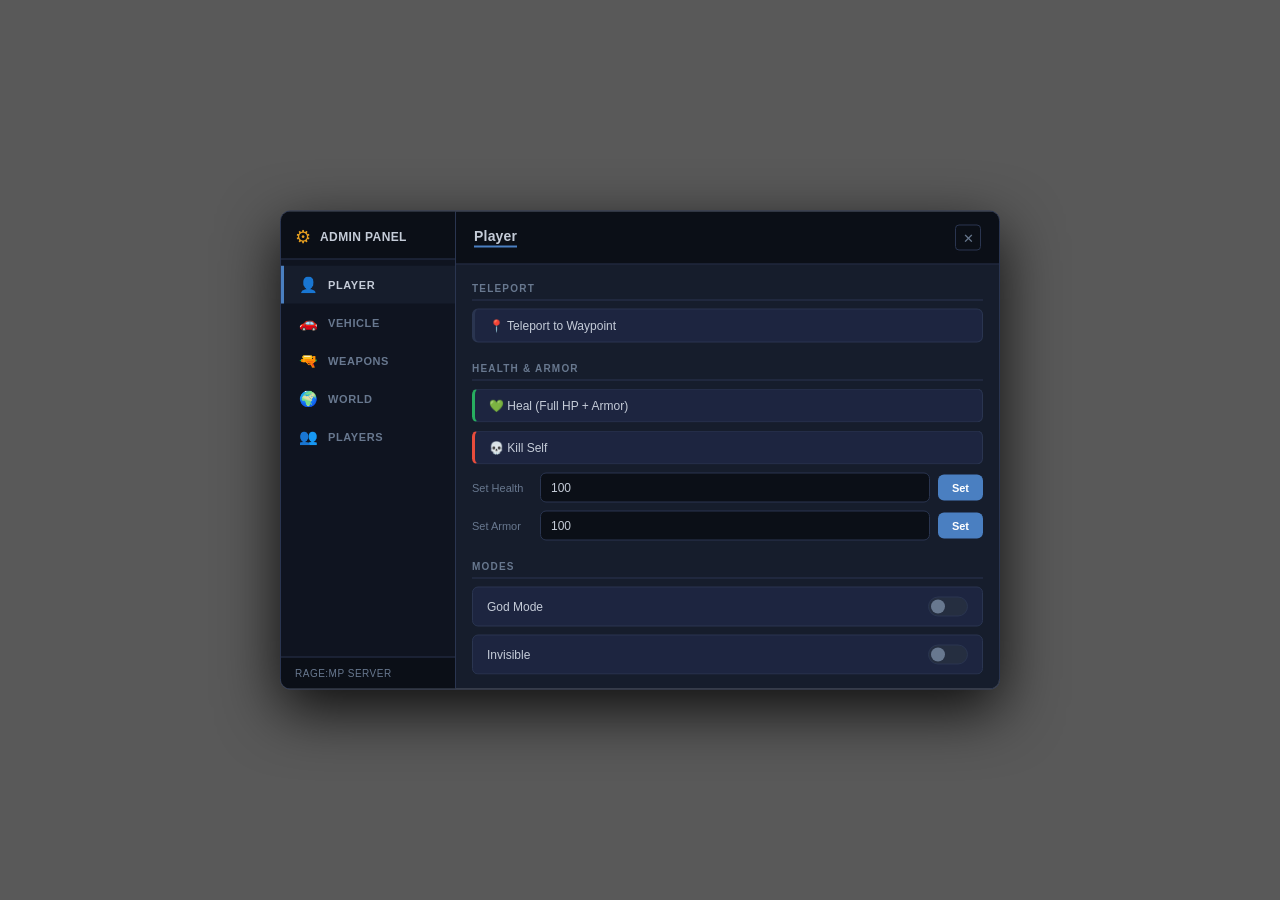
<file: client_packages/admin/html/index.html>
<!DOCTYPE html>
<html lang="en">
<head>
    <meta charset="UTF-8" />
    <meta name="viewport" content="width=device-width, initial-scale=1.0" />
    <title>Admin Menu</title>
    <link rel="stylesheet" href="style.css" />
</head>
<body>

<div id="overlay" onclick="handleOverlayClick(event)"></div>

<div id="menu">

    <!-- ── Left Sidebar ──────────────────────────────────────────────────── -->
    <div id="sidebar">
        <div id="sidebar-logo">
            <span class="logo-icon">⚙</span>
            <span class="logo-text">Admin Panel</span>
        </div>
        <nav id="sidebar-nav">
            <button class="nav-btn active" onclick="switchTab('player')">
                <span class="nav-icon">👤</span>
                <span class="nav-label">Player</span>
            </button>
            <button class="nav-btn" onclick="switchTab('vehicle')">
                <span class="nav-icon">🚗</span>
                <span class="nav-label">Vehicle</span>
            </button>
            <button class="nav-btn" onclick="switchTab('weapons')">
                <span class="nav-icon">🔫</span>
                <span class="nav-label">Weapons</span>
            </button>
            <button class="nav-btn" onclick="switchTab('world')">
                <span class="nav-icon">🌍</span>
                <span class="nav-label">World</span>
            </button>
            <button class="nav-btn" onclick="switchTab('players')">
                <span class="nav-icon">👥</span>
                <span class="nav-label">Players</span>
            </button>
        </nav>
        <div id="sidebar-footer">RAGE:MP Server</div>
    </div>

    <!-- ── Main Content ───────────────────────────────────────────────────── -->
    <div id="main-content">

        <!-- Content header -->
        <div id="content-header">
            <span id="page-title">Player</span>
            <button id="close-btn" onclick="closeMenu()">✕</button>
        </div>

    <!-- ── Player Tab ─────────────────────────────────────────────────────── -->
    <div id="tab-player" class="tab-content active">
        <div class="section-title">Teleport</div>
        <button class="action-btn" onclick="teleportToWaypoint()">📍 Teleport to Waypoint</button>

        <div class="section-title">Health &amp; Armor</div>
        <button class="action-btn green" onclick="healSelf()">💚 Heal (Full HP + Armor)</button>
        <button class="action-btn red" onclick="killSelf()">💀 Kill Self</button>

        <div class="row-input">
            <label>Set Health</label>
            <input type="number" id="health-val" min="0" max="100" value="100" />
            <button onclick="setHealth()">Set</button>
        </div>
        <div class="row-input">
            <label>Set Armor</label>
            <input type="number" id="armor-val" min="0" max="100" value="100" />
            <button onclick="setArmor()">Set</button>
        </div>

        <div class="section-title">Modes</div>
        <div class="toggle-row">
            <span>God Mode</span>
            <label class="switch">
                <input type="checkbox" id="godmode-toggle" onchange="toggleGodMode(this.checked)" />
                <span class="slider"></span>
            </label>
        </div>
        <div class="toggle-row">
            <span>Invisible</span>
            <label class="switch">
                <input type="checkbox" id="invisible-toggle" onchange="toggleInvisible(this.checked)" />
                <span class="slider"></span>
            </label>
        </div>
    </div>

    <!-- ── Vehicle Tab ────────────────────────────────────────────────────── -->
    <div id="tab-vehicle" class="tab-content">
        <div class="section-title">Spawn Vehicle</div>
        <div class="row-input">
            <input type="text" id="vehicle-model" placeholder="e.g. adder, zentorno, fbi2" list="vehicle-list" />
            <datalist id="vehicle-list">
                <option value="adder">
                <option value="zentorno">
                <option value="t20">
                <option value="entityxf">
                <option value="osiris">
                <option value="reaper">
                <option value="vacca">
                <option value="cheetah">
                <option value="turismor">
                <option value="infernus">
                <option value="bullet">
                <option value="fmj">
                <option value="sultanrs">
                <option value="elegy2">
                <option value="comet2">
                <option value="fbi2">
                <option value="police">
                <option value="policeold1">
                <option value="ambulance">
                <option value="firetruk">
                <option value="buzzard2">
                <option value="lazer">
                <option value="rhino">
                <option value="insurgent">
                <option value="technical">
                <option value="hydra">
                <option value="savage">
                <option value="oppressor2">
                <option value="bati">
                <option value="carbonizzare">
                <option value="banshee2">
            </datalist>
            <button onclick="spawnVehicle()">Spawn</button>
        </div>

        <div class="section-title">Current Vehicle</div>
        <button class="action-btn green" onclick="fixVehicle()">🔧 Fix Vehicle</button>
        <button class="action-btn yellow" onclick="flipVehicle()">🔄 Flip Vehicle</button>
        <button class="action-btn red" onclick="deleteVehicle()">🗑 Delete Vehicle</button>
    </div>

    <!-- ── Weapons Tab ────────────────────────────────────────────────────── -->
    <div id="tab-weapons" class="tab-content">
        <div class="section-title">Give Weapon</div>
        <div class="row-input">
            <input type="text" id="weapon-name" placeholder="e.g. WEAPON_RPG" list="weapon-list" />
            <datalist id="weapon-list">
                <option value="WEAPON_PISTOL">
                <option value="WEAPON_COMBATPISTOL">
                <option value="WEAPON_APPISTOL">
                <option value="WEAPON_PISTOL50">
                <option value="WEAPON_MICROSMG">
                <option value="WEAPON_SMG">
                <option value="WEAPON_ASSAULTSMG">
                <option value="WEAPON_COMBATPDW">
                <option value="WEAPON_ASSAULTRIFLE">
                <option value="WEAPON_CARBINERIFLE">
                <option value="WEAPON_ADVANCEDRIFLE">
                <option value="WEAPON_SPECIALCARBINE">
                <option value="WEAPON_BULLPUPRIFLE">
                <option value="WEAPON_COMPACTRIFLE">
                <option value="WEAPON_MG">
                <option value="WEAPON_COMBATMG">
                <option value="WEAPON_GUSENBERG">
                <option value="WEAPON_PUMPSHOTGUN">
                <option value="WEAPON_SAWNOFFSHOTGUN">
                <option value="WEAPON_ASSAULTSHOTGUN">
                <option value="WEAPON_BULLPUPSHOTGUN">
                <option value="WEAPON_MUSKET">
                <option value="WEAPON_HEAVYSHOTGUN">
                <option value="WEAPON_DBSHOTGUN">
                <option value="WEAPON_SNIPERRIFLE">
                <option value="WEAPON_HEAVYSNIPER">
                <option value="WEAPON_MARKSMANRIFLE">
                <option value="WEAPON_RPG">
                <option value="WEAPON_GRENADELAUNCHER">
                <option value="WEAPON_MINIGUN">
                <option value="WEAPON_RAILGUN">
                <option value="WEAPON_HOMINGLAUNCHER">
                <option value="WEAPON_GRENADE">
                <option value="WEAPON_STICKYBOMB">
                <option value="WEAPON_PROXIMITYMINE">
                <option value="WEAPON_MOLOTOV">
                <option value="WEAPON_KNIFE">
                <option value="WEAPON_NIGHTSTICK">
                <option value="WEAPON_HAMMER">
                <option value="WEAPON_BAT">
                <option value="WEAPON_CROWBAR">
                <option value="WEAPON_GOLFCLUB">
                <option value="WEAPON_BOTTLE">
                <option value="WEAPON_DAGGER">
                <option value="WEAPON_MACHETE">
                <option value="WEAPON_SWITCHBLADE">
                <option value="WEAPON_FLASHLIGHT">
                <option value="WEAPON_PARACHUTE">
            </datalist>
            <button onclick="giveWeapon()">Give</button>
        </div>
        <button class="action-btn red" onclick="removeAllWeapons()">🚫 Remove All Weapons</button>
    </div>

    <!-- ── World Tab ──────────────────────────────────────────────────────── -->
    <div id="tab-world" class="tab-content">
        <div class="section-title">Time</div>
        <div class="row-input">
            <label>Hour (0–23)</label>
            <input type="number" id="time-hour" min="0" max="23" value="12" />
            <label>Min (0–59)</label>
            <input type="number" id="time-min" min="0" max="59" value="0" />
            <button onclick="setTime()">Set</button>
        </div>

        <div class="section-title">Weather</div>
        <div class="weather-grid">
            <button class="weather-btn" onclick="setWeather('CLEAR')">☀️ Clear</button>
            <button class="weather-btn" onclick="setWeather('EXTRASUNNY')">🌞 Extra Sunny</button>
            <button class="weather-btn" onclick="setWeather('CLOUDS')">☁️ Cloudy</button>
            <button class="weather-btn" onclick="setWeather('OVERCAST')">🌥️ Overcast</button>
            <button class="weather-btn" onclick="setWeather('RAIN')">🌧️ Rain</button>
            <button class="weather-btn" onclick="setWeather('THUNDER')">⛈️ Thunder</button>
            <button class="weather-btn" onclick="setWeather('FOGGY')">🌫️ Foggy</button>
            <button class="weather-btn" onclick="setWeather('SMOG')">💨 Smog</button>
            <button class="weather-btn" onclick="setWeather('SNOWLIGHT')">🌨️ Light Snow</button>
            <button class="weather-btn" onclick="setWeather('BLIZZARD')">❄️ Blizzard</button>
            <button class="weather-btn" onclick="setWeather('XMAS')">🎄 Xmas</button>
            <button class="weather-btn" onclick="setWeather('HALLOWEEN')">🎃 Halloween</button>
        </div>
    </div>

    <!-- ── Players Tab ────────────────────────────────────────────────────── -->
    <div id="tab-players" class="tab-content">
        <div class="section-title">
            Player Management
            <button class="refresh-btn" onclick="requestPlayerList()">🔄 Refresh</button>
        </div>
        <div id="player-list-container">
            <div class="placeholder">Click Refresh to load the player list.</div>
        </div>

        <div id="player-actions" class="hidden">
            <div class="section-title">Actions for: <span id="selected-player-name">—</span></div>
            <div class="actions-grid">
                <button class="action-btn green" onclick="healTargetPlayer()">💚 Heal</button>
                <button class="action-btn red" onclick="killTargetPlayer()">💀 Kill</button>
                <button class="action-btn blue" onclick="teleportToTargetPlayer()">📍 TP To</button>
                <button class="action-btn blue" onclick="bringTargetPlayer()">⬇️ Bring</button>
                <button class="action-btn yellow" onclick="freezeTargetPlayer(true)">🧊 Freeze</button>
                <button class="action-btn yellow" onclick="freezeTargetPlayer(false)">🔥 Unfreeze</button>
                <button class="action-btn red" onclick="kickTargetPlayer()">🚪 Kick</button>
            </div>
        </div>
    </div>

        <!-- Notification -->
        <div id="notification" class="hidden"></div>

    </div><!-- /main-content -->
</div><!-- /menu -->

<!-- ── Login Overlay (shown on player join) ──────────────────────────────── -->
<div id="login-overlay">
    <div id="login-box">
        <!-- Left art panel -->
        <div id="login-art">
            <div id="login-art-logo">
                <span class="art-icon">🎮</span>
                <span class="art-title">RAGE:MP Server</span>
                <span class="art-subtitle">Multiplayer Experience</span>
                <span class="art-line"></span>
            </div>
        </div>

        <!-- Right form panel -->
        <div id="login-form-panel">
            <div id="login-title">WELCOME<span>!</span></div>
            <div id="login-playercount">
                Already have an account? Enter your username and password.<br>
                There are currently <strong id="login-online-count">–</strong> players online.
            </div>

            <div id="login-error" class="login-error hidden"></div>

            <div class="login-form-group">
                <span class="field-icon">👤</span>
                <input type="text" id="login-username" placeholder="Username" autocomplete="username" />
            </div>
            <div class="login-form-group">
                <span class="field-icon">🔒</span>
                <input type="password" id="login-password" placeholder="Password" autocomplete="current-password" />
            </div>

            <div class="login-actions">
                <button id="login-submit-btn" onclick="submitLogin()">➔ Sign In</button>
                <label class="remember-label">
                    <input type="checkbox" id="remember-me" />
                    Remember me
                </label>
            </div>

            <div id="login-register-notice">
                Don't have an account yet? Ask an admin for the UCP address or visit the server website to register.
            </div>
        </div>
    </div>
</div>

<script src="script.js"></script>
</body>
</html>
</file>
<file: client_packages/admin/html/style.css>
/* ── Reset & Base ─────────────────────────────────────────────────────────── */
*, *::before, *::after { box-sizing: border-box; margin: 0; padding: 0; }

:root {
    --bg-dark:     #0b0f17;
    --bg-sidebar:  #0f1420;
    --bg-main:     #161d2c;
    --bg-card:     #1d2540;
    --bg-hover:    #232e4a;
    --accent:      #4a7fc1;
    --accent2:     #3567a8;
    --accent-gold: #e8a020;
    --green:       #27ae60;
    --red:         #e74c3c;
    --blue:        #4a7fc1;
    --teal:        #1abc9c;
    --yellow:      #f39c12;
    --purple:      #9b59b6;
    --text:        #c5ccd8;
    --text-muted:  #68788f;
    --border:      #2a3550;
    --radius:      6px;
    --shadow:      0 20px 60px rgba(0, 0, 0, 0.85);
}

html, body {
    width: 100%;
    height: 100%;
    overflow: hidden;
    font-family: 'Segoe UI', Arial, sans-serif;
    font-size: 14px;
    color: var(--text);
    background: transparent;
}

/* ── Backdrop Overlay ─────────────────────────────────────────────────────── */
#overlay {
    position: fixed;
    inset: 0;
    background: rgba(0, 0, 0, 0.65);
    backdrop-filter: blur(4px);
    z-index: 1;
}

/* ── Menu Container ───────────────────────────────────────────────────────── */
#menu {
    position: fixed;
    top: 50%;
    left: 50%;
    transform: translate(-50%, -50%);
    width: 720px;
    max-height: 82vh;
    display: flex;
    flex-direction: row;
    border-radius: 10px;
    overflow: hidden;
    box-shadow: var(--shadow);
    border: 1px solid var(--border);
    z-index: 2;
    animation: fadeIn 0.18s ease;
}

@keyframes fadeIn {
    from { opacity: 0; transform: translate(-50%, -47%); }
    to   { opacity: 1; transform: translate(-50%, -50%); }
}

/* ── Sidebar ──────────────────────────────────────────────────────────────── */
#sidebar {
    width: 175px;
    flex-shrink: 0;
    background: var(--bg-sidebar);
    display: flex;
    flex-direction: column;
    border-right: 1px solid var(--border);
}

#sidebar-logo {
    padding: 16px 14px 13px;
    display: flex;
    align-items: center;
    gap: 9px;
    background: var(--bg-dark);
    border-bottom: 1px solid var(--border);
    flex-shrink: 0;
}

.logo-icon {
    font-size: 18px;
    color: var(--accent-gold);
    line-height: 1;
}

.logo-text {
    font-size: 12px;
    font-weight: 700;
    color: var(--text);
    letter-spacing: 0.4px;
    text-transform: uppercase;
}

#sidebar-nav {
    display: flex;
    flex-direction: column;
    padding: 6px 0;
    flex: 1;
    overflow-y: auto;
    scrollbar-width: none;
}
#sidebar-nav::-webkit-scrollbar { display: none; }

.nav-btn {
    display: flex;
    align-items: center;
    gap: 10px;
    padding: 10px 14px;
    background: none;
    border: none;
    border-left: 3px solid transparent;
    color: var(--text-muted);
    cursor: pointer;
    font-size: 12px;
    text-align: left;
    transition: all 0.15s;
    width: 100%;
}
.nav-btn:hover {
    background: var(--bg-hover);
    color: var(--text);
    border-left-color: var(--border);
}
.nav-btn.active {
    background: var(--bg-main);
    color: var(--text);
    border-left-color: var(--accent);
}

.nav-icon {
    font-size: 15px;
    width: 20px;
    text-align: center;
    flex-shrink: 0;
}

.nav-label {
    font-size: 11px;
    font-weight: 700;
    text-transform: uppercase;
    letter-spacing: 0.6px;
}

#sidebar-footer {
    padding: 10px 14px;
    font-size: 10px;
    color: var(--text-muted);
    letter-spacing: 0.5px;
    text-transform: uppercase;
    border-top: 1px solid var(--border);
    background: var(--bg-dark);
    flex-shrink: 0;
}

/* ── Main Content ─────────────────────────────────────────────────────────── */
#main-content {
    flex: 1;
    background: var(--bg-main);
    display: flex;
    flex-direction: column;
    overflow: hidden;
    min-width: 0;
    position: relative;
}

/* ── Content Header ───────────────────────────────────────────────────────── */
#content-header {
    display: flex;
    align-items: center;
    justify-content: space-between;
    padding: 13px 18px;
    background: var(--bg-dark);
    border-bottom: 1px solid var(--border);
    flex-shrink: 0;
}

#page-title {
    font-size: 14px;
    font-weight: 700;
    color: var(--text);
    letter-spacing: 0.2px;
    padding-bottom: 2px;
    border-bottom: 2px solid var(--accent);
}

#close-btn {
    background: none;
    border: 1px solid var(--border);
    color: var(--text-muted);
    width: 26px;
    height: 26px;
    border-radius: 4px;
    cursor: pointer;
    font-size: 13px;
    display: flex;
    align-items: center;
    justify-content: center;
    transition: all 0.15s;
}
#close-btn:hover { background: var(--red); border-color: var(--red); color: #fff; }

/* ── Tab Content ──────────────────────────────────────────────────────────── */
.tab-content {
    display: none;
    flex-direction: column;
    gap: 8px;
    padding: 14px 16px;
    overflow-y: auto;
    flex: 1;
    scrollbar-width: thin;
    scrollbar-color: var(--border) transparent;
}
.tab-content::-webkit-scrollbar { width: 4px; }
.tab-content::-webkit-scrollbar-track { background: transparent; }
.tab-content::-webkit-scrollbar-thumb { background: var(--border); border-radius: 3px; }
.tab-content.active { display: flex; }

/* ── Section Titles ───────────────────────────────────────────────────────── */
.section-title {
    font-size: 10px;
    font-weight: 700;
    text-transform: uppercase;
    letter-spacing: 1.2px;
    color: var(--text-muted);
    padding: 4px 0 6px;
    border-bottom: 1px solid var(--border);
    margin-top: 8px;
    display: flex;
    align-items: center;
    justify-content: space-between;
}
.section-title:first-child { margin-top: 0; }

/* ── Action Buttons ───────────────────────────────────────────────────────── */
.action-btn {
    width: 100%;
    padding: 9px 14px;
    background: var(--bg-card);
    border: 1px solid var(--border);
    border-left: 3px solid var(--border);
    border-radius: var(--radius);
    color: var(--text);
    cursor: pointer;
    font-size: 12px;
    text-align: left;
    transition: all 0.15s;
}
.action-btn:hover  { background: var(--bg-hover); border-color: var(--accent); border-left-color: var(--accent); color: var(--text); }
.action-btn.green  { border-left-color: var(--green); }
.action-btn.green:hover  { background: rgba(39,174,96,0.1);  border-color: var(--green); color: var(--green); }
.action-btn.red    { border-left-color: var(--red); }
.action-btn.red:hover    { background: rgba(231,76,60,0.1);  border-color: var(--red);   color: var(--red); }
.action-btn.blue   { border-left-color: var(--blue); }
.action-btn.blue:hover   { background: rgba(74,127,193,0.1); border-color: var(--blue);  color: var(--blue); }
.action-btn.yellow { border-left-color: var(--yellow); }
.action-btn.yellow:hover { background: rgba(243,156,18,0.1); border-color: var(--yellow); color: var(--yellow); }

/* ── Row Input ────────────────────────────────────────────────────────────── */
.row-input {
    display: flex;
    align-items: center;
    gap: 8px;
}
.row-input label {
    font-size: 11px;
    color: var(--text-muted);
    white-space: nowrap;
    min-width: 60px;
}
.row-input input[type="text"],
.row-input input[type="number"] {
    flex: 1;
    padding: 7px 10px;
    background: var(--bg-dark);
    border: 1px solid var(--border);
    border-radius: var(--radius);
    color: var(--text);
    font-size: 12px;
    outline: none;
    transition: border-color 0.15s;
}
.row-input input:focus { border-color: var(--accent); }
.row-input button {
    padding: 7px 14px;
    background: var(--accent);
    border: none;
    border-radius: var(--radius);
    color: #fff;
    font-weight: 700;
    font-size: 11px;
    cursor: pointer;
    white-space: nowrap;
    transition: background 0.15s;
}
.row-input button:hover { background: var(--accent2); }

/* ── Toggle Switch ────────────────────────────────────────────────────────── */
.toggle-row {
    display: flex;
    align-items: center;
    justify-content: space-between;
    background: var(--bg-card);
    border: 1px solid var(--border);
    border-radius: var(--radius);
    padding: 9px 14px;
}
.toggle-row span { font-size: 12px; }

.switch { position: relative; display: inline-block; width: 40px; height: 20px; }
.switch input { opacity: 0; width: 0; height: 0; }
.slider {
    position: absolute;
    inset: 0;
    background: #252e40;
    border: 1px solid var(--border);
    border-radius: 20px;
    transition: all 0.2s;
    cursor: pointer;
}
.slider::before {
    content: '';
    position: absolute;
    left: 2px; top: 2px;
    width: 14px; height: 14px;
    background: var(--text-muted);
    border-radius: 50%;
    transition: transform 0.2s, background 0.2s;
}
.switch input:checked + .slider { background: rgba(39,174,96,0.2); border-color: var(--green); }
.switch input:checked + .slider::before { background: var(--green); transform: translateX(20px); }

/* ── Weather Grid ─────────────────────────────────────────────────────────── */
.weather-grid {
    display: grid;
    grid-template-columns: repeat(3, 1fr);
    gap: 6px;
}
.weather-btn {
    padding: 8px 4px;
    background: var(--bg-card);
    border: 1px solid var(--border);
    border-radius: var(--radius);
    color: var(--text);
    font-size: 11px;
    cursor: pointer;
    text-align: center;
    transition: all 0.15s;
}
.weather-btn:hover { background: var(--bg-hover); border-color: var(--accent); color: var(--accent); }

/* ── Refresh Button ───────────────────────────────────────────────────────── */
.refresh-btn {
    background: var(--bg-card);
    border: 1px solid var(--border);
    border-radius: 4px;
    color: var(--text-muted);
    font-size: 10px;
    padding: 3px 8px;
    cursor: pointer;
    transition: all 0.15s;
}
.refresh-btn:hover { background: var(--bg-hover); color: var(--accent); border-color: var(--accent); }

/* ── Player List ──────────────────────────────────────────────────────────── */
#player-list-container {
    display: flex;
    flex-direction: column;
    gap: 4px;
    max-height: 210px;
    overflow-y: auto;
    scrollbar-width: thin;
    scrollbar-color: var(--border) transparent;
}
#player-list-container::-webkit-scrollbar { width: 4px; }
#player-list-container::-webkit-scrollbar-thumb { background: var(--border); border-radius: 3px; }

.player-row {
    display: flex;
    align-items: center;
    gap: 10px;
    padding: 7px 12px;
    background: var(--bg-card);
    border: 1px solid var(--border);
    border-left: 3px solid transparent;
    border-radius: var(--radius);
    cursor: pointer;
    transition: all 0.15s;
}
.player-row:hover  { background: var(--bg-hover); border-left-color: var(--accent); }
.player-row.selected { border-left-color: var(--accent); background: rgba(74,127,193,0.1); }

.player-avatar {
    width: 28px;
    height: 28px;
    border-radius: 50%;
    background: var(--bg-dark);
    border: 1px solid var(--border);
    display: flex;
    align-items: center;
    justify-content: center;
    font-size: 12px;
    font-weight: 700;
    color: var(--accent);
    flex-shrink: 0;
    text-transform: uppercase;
}

.player-id {
    background: var(--bg-dark);
    border: 1px solid var(--border);
    border-radius: 3px;
    padding: 1px 6px;
    font-size: 10px;
    color: var(--text-muted);
    min-width: 28px;
    text-align: center;
    font-family: monospace;
}
.player-name { font-size: 12px; font-weight: 600; }

.placeholder { color: var(--text-muted); font-size: 12px; text-align: center; padding: 20px; }

/* ── Player Actions ───────────────────────────────────────────────────────── */
#player-actions { display: flex; flex-direction: column; gap: 6px; }
#player-actions.hidden { display: none; }

.actions-grid {
    display: grid;
    grid-template-columns: repeat(2, 1fr);
    gap: 6px;
}
.actions-grid .action-btn { font-size: 11px; padding: 8px 10px; }

/* ── Notification ─────────────────────────────────────────────────────────── */
#notification {
    position: absolute;
    bottom: 12px;
    left: 50%;
    transform: translateX(-50%);
    background: var(--bg-card);
    border: 1px solid var(--accent);
    border-radius: var(--radius);
    padding: 7px 16px;
    font-size: 12px;
    color: var(--text);
    white-space: nowrap;
    pointer-events: none;
    opacity: 0;
    transition: opacity 0.3s;
    z-index: 10;
}
#notification.show { opacity: 1; }
#notification.hidden { display: none; }

/* ── Login Overlay ────────────────────────────────────────────────────────── */
#login-overlay {
    position: fixed;
    inset: 0;
    background: rgba(0, 0, 0, 0.82);
    backdrop-filter: blur(6px);
    z-index: 100;
    display: none;
    align-items: center;
    justify-content: center;
}
#login-overlay.visible { display: flex; }

#login-box {
    display: flex;
    width: 820px;
    max-width: 96vw;
    min-height: 460px;
    border-radius: 10px;
    overflow: hidden;
    box-shadow: 0 24px 80px rgba(0,0,0,0.9);
    border: 1px solid var(--border);
}

/* Left decorative panel */
#login-art {
    width: 300px;
    flex-shrink: 0;
    background: linear-gradient(160deg, #070b11 0%, #0e1524 55%, #080d18 100%);
    display: flex;
    align-items: center;
    justify-content: center;
    position: relative;
    overflow: hidden;
    border-right: 1px solid var(--border);
}
#login-art::before {
    content: '';
    position: absolute;
    inset: 0;
    background:
        radial-gradient(ellipse at 50% 110%, rgba(74,127,193,0.18) 0%, transparent 65%),
        radial-gradient(ellipse at 80% 20%, rgba(232,160,32,0.07) 0%, transparent 50%);
}
#login-art::after {
    content: '';
    position: absolute;
    bottom: 0; left: 0; right: 0;
    height: 100px;
    background: linear-gradient(0deg, rgba(74,127,193,0.06) 0%, transparent 100%);
}

#login-art-logo {
    position: relative;
    text-align: center;
    z-index: 1;
}
#login-art-logo .art-icon {
    font-size: 64px;
    line-height: 1;
    display: block;
    filter: drop-shadow(0 4px 20px rgba(74,127,193,0.45));
}
#login-art-logo .art-title {
    font-size: 12px;
    font-weight: 800;
    color: var(--text);
    letter-spacing: 2.5px;
    text-transform: uppercase;
    margin-top: 16px;
    display: block;
}
#login-art-logo .art-subtitle {
    font-size: 10px;
    color: var(--text-muted);
    letter-spacing: 1px;
    margin-top: 4px;
    display: block;
    text-transform: uppercase;
}
#login-art-logo .art-line {
    width: 36px;
    height: 2px;
    background: var(--accent);
    margin: 10px auto 0;
    display: block;
    border-radius: 1px;
}

/* Right form panel */
#login-form-panel {
    flex: 1;
    background: var(--bg-main);
    padding: 36px 32px;
    display: flex;
    flex-direction: column;
    justify-content: center;
}

#login-title {
    font-size: 20px;
    font-weight: 800;
    color: var(--text);
    letter-spacing: 0.3px;
    margin-bottom: 4px;
}
#login-title span { color: var(--accent); }

#login-playercount {
    font-size: 12px;
    color: var(--text-muted);
    margin-bottom: 22px;
    line-height: 1.6;
    padding-bottom: 16px;
    border-bottom: 1px solid var(--border);
}
#login-playercount strong { color: var(--accent); }

.login-form-group {
    position: relative;
    margin-bottom: 12px;
}
.login-form-group .field-icon {
    position: absolute;
    left: 11px;
    top: 50%;
    transform: translateY(-50%);
    color: var(--text-muted);
    font-size: 13px;
    pointer-events: none;
}
.login-form-group input {
    width: 100%;
    padding: 10px 14px 10px 36px;
    background: var(--bg-dark);
    border: 1px solid var(--border);
    border-radius: var(--radius);
    color: var(--text);
    font-size: 13px;
    outline: none;
    transition: border-color 0.15s, box-shadow 0.15s;
}
.login-form-group input:focus {
    border-color: var(--accent);
    box-shadow: 0 0 0 3px rgba(74,127,193,0.12);
}
.login-form-group input::placeholder { color: var(--text-muted); }

.login-error {
    background: rgba(231,76,60,0.1);
    border: 1px solid rgba(231,76,60,0.35);
    border-radius: var(--radius);
    color: #e74c3c;
    font-size: 12px;
    padding: 8px 12px;
    margin-bottom: 12px;
}
.login-error.hidden { display: none; }

.login-actions {
    display: flex;
    align-items: center;
    gap: 14px;
    margin-bottom: 16px;
    margin-top: 4px;
}

#login-submit-btn {
    padding: 10px 22px;
    background: var(--accent);
    border: none;
    border-radius: var(--radius);
    color: #fff;
    font-size: 13px;
    font-weight: 700;
    cursor: pointer;
    transition: background 0.15s, transform 0.1s;
    display: flex;
    align-items: center;
    gap: 6px;
    flex-shrink: 0;
    letter-spacing: 0.3px;
}
#login-submit-btn:hover  { background: var(--accent2); }
#login-submit-btn:active { transform: scale(0.97); }
#login-submit-btn:disabled { opacity: 0.55; cursor: not-allowed; }

.remember-label {
    display: flex;
    align-items: center;
    gap: 7px;
    font-size: 12px;
    color: var(--text-muted);
    cursor: pointer;
    user-select: none;
    white-space: nowrap;
}
.remember-label input[type="checkbox"] {
    width: 14px; height: 14px;
    accent-color: var(--accent);
    cursor: pointer;
}

#login-register-notice {
    background: rgba(74,127,193,0.07);
    border: 1px solid rgba(74,127,193,0.2);
    border-radius: var(--radius);
    color: var(--text-muted);
    font-size: 11px;
    padding: 8px 12px;
    line-height: 1.6;
}
</file>
